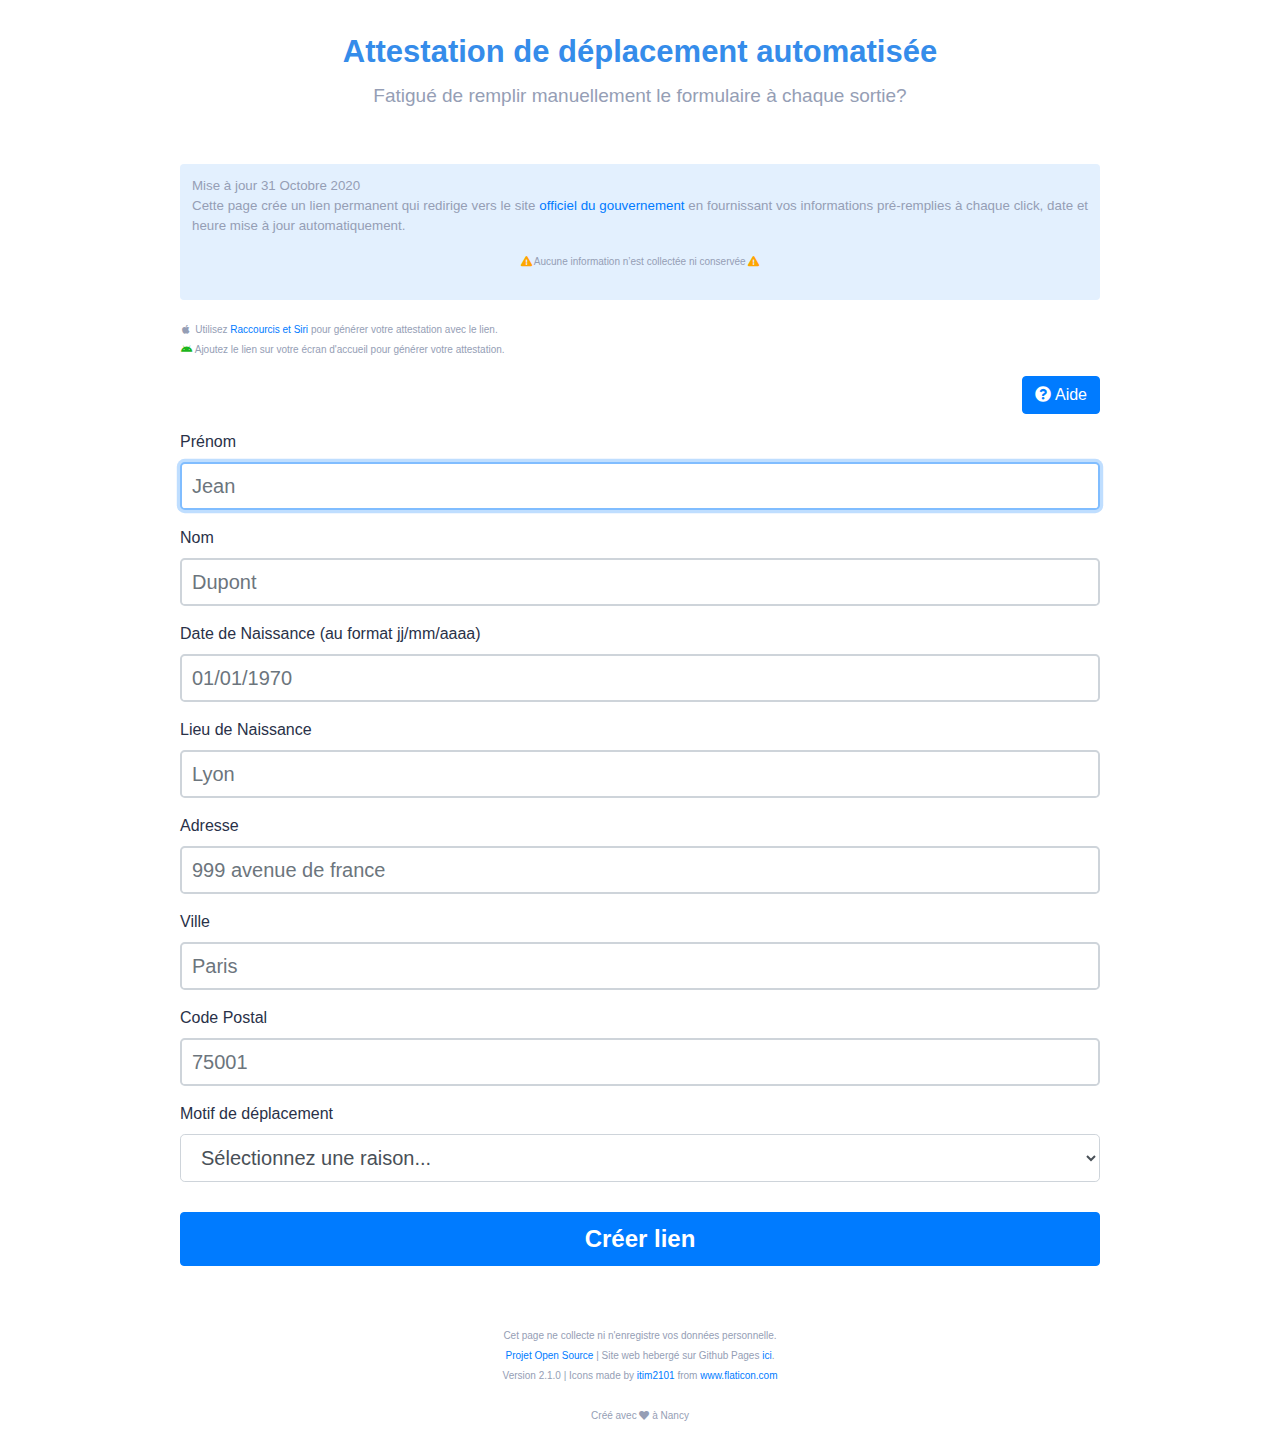
<file: index.html>
<!DOCTYPE html>
<html lang="fr">

<head>
    <meta charset="UTF-8">
    <meta name="viewport" content="width=device-width,initial-scale=1,shrink-to-fit=no">
    <title>Attestation de déplacement automatisée</title>
    <link rel="icon" type="image/png" href="favicon.png">

    <link rel="stylesheet" href="https://stackpath.bootstrapcdn.com/bootstrap/4.3.1/css/bootstrap.min.css"
        integrity="sha384-ggOyR0iXCbMQv3Xipma34MD+dH/1fQ784/j6cY/iJTQUOhcWr7x9JvoRxT2MZw1T" crossorigin="anonymous">
    <link href="css/main.css" rel="stylesheet" id="main-css">
    <link href="https://cdnjs.cloudflare.com/ajax/libs/font-awesome/5.13.0/css/all.min.css" rel="stylesheet">
</head>

<body>
    <div class="container">
        <div class="col-sm-12 text-center">
            <div class="header-title">
                <h1>
                    Attestation de déplacement automatisée
                </h1>
                <h2>
                    Fatigué de remplir manuellement le formulaire à chaque sortie?
                </h2>
            </div>
        </div>

        <div class="row">
            <div class="col-sm-10 mx-auto">

                <div class="link-area">
                    <p class="text-i text-justify">
                        Mise à jour 31 Octobre 2020
                        <br>
                        Cette page crée un lien permanent qui redirige vers le site <a href="https://media.interieur.gouv.fr/deplacement-covid-19/" target="_blank">officiel du gouvernement</a> en fournissant vos informations pré-remplies à chaque click, date et heure mise à jour automatiquement.
                    </p>
    
                    <p class="info mt-3 text-center">
                        <i class="fas fa-exclamation-triangle warn-text"></i> Aucune information n’est collectée ni conservée <i class="fas fa-exclamation-triangle warn-text"></i>
                    </p>
                </div>

                <p class="info">
                    <i class="fab fa-apple fa-fw"></i> Utilisez <a href="https://www.youtube.com/watch?v=-MU__w3lUo0" target="_blank">Raccourcis et Siri</a> pour générer votre attestation avec le lien.
                    <br>
                    <i class="fab fa-android fa-fw" style="color: rgb(28, 182, 28);"></i> Ajoutez le lien sur votre écran d'accueil pour générer votre attestation.
                </p>
                
                <p class="text-right">
                    <a class="btn btn-primary" data-toggle="collapse" href="#multiCollapseExample1" role="button" aria-expanded="false" aria-controls="multiCollapseExample1"><i class="fas fa-question-circle"></i> Aide</a>
                </p>
                <div id="multiCollapseExample1" class="collapse multi-collapse link-area mx-auto">
                    <ul class="help nav nav-tabs" id="myTab" role="tablist">
                        <li class="nav-item">
                          <a class="nav-link active" id="home-tab" data-toggle="tab" href="#home" role="tab" aria-controls="home" aria-selected="true">iPhone</a>
                        </li>
                        <li class="nav-item">
                          <a class="nav-link" id="profile-tab" data-toggle="tab" href="#android-pane" role="tab" aria-controls="android-pane" aria-selected="false">Android</a>
                        </li>
                      </ul>
                      <div class="tab-content" id="myTabContent">
                        <div class="tab-pane fade show active tab-pane-help" id="home" role="tabpanel" aria-labelledby="home-tab">
                            <div class="text-i text-justify">Petite video explicative pour créer son lien permanent et configurer Siri sur iPhone pour générer son attestation PDF à la demande:</div>
                            <div class="embed-responsive embed-responsive-16by9">
                                <iframe class="embed-responsive-item" 
                                        src="https://www.youtube.com/embed/-MU__w3lUo0" 
                                        frameborder="0" 
                                        allowfullscreen>
                                </iframe>
                            </div>
                        </div>
                        <div class="tab-pane fade tab-pane-help" id="android-pane" role="tabpanel" aria-labelledby="profile-tab">
                            <div class="text-i text-justify">Petite video explicative pour créer son lien permanent et ajouter un raccourci sur l'écran d'accueil de votre mobile pour générer son attestation PDF à la demande:</div>
                            <div class="embed-responsive embed-responsive-16by9">
                                <iframe class="embed-responsive-item" 
                                        src="https://www.youtube.com/embed/n8qpyzSqi1s" 
                                        frameborder="0" 
                                        allowfullscreen>
                                </iframe>
                            </div>
                        </div>
                      </div>

                </div>

                <div class="myform form">
                    <form id="form-profile">

                        <div class="form-group">
                            <div class="form-label">Prénom</div>
                            <input type="text" id="first-name" name="firstname" class="form-control form-control-lg my-input"
                                autocomplete="given-name" placeholder="Jean" aria-labelledby="field-firstname-label"
                                required="" autofocus="">
                        </div>

                        <div class="form-group">
                            <div class="form-label">Nom</div>
                            <input type="text" id="last-name" name="lastname" class="form-control form-control-lg my-input"
                                autocomplete="family-name" placeholder="Dupont" aria-labelledby="field-lastname-label"
                                required="" autofocus="">
                        </div>

                        <div class="form-group">
                            <div class="form-label">Date de Naissance (au format jj/mm/aaaa)</div>
                            <input type="text" inputmode="text" pattern="\d{1,2}/\d{1,2}/\d{4}" id="birthdate" name="birthday"
                                class="form-control form-control-lg my-input" autocomplete="bday" placeholder="01/01/1970"
                                maxlength="10" aria-labelledby="field-birthday-label" required="">
                        </div>

                        <div class="form-group">
                            <div class="form-label">Lieu de Naissance</div>
                            <input type="text" id="birth-place" name="lieunaissance" class="form-control form-control-lg my-input"
                                aria-labelledby="field-lieunaissance-label" placeholder="Lyon" required="">
                        </div>

                        <div class="form-group">
                            <div class="form-label">Adresse</div>
                            <input type="text" id="address" name="address" autocomplete="address-line1"
                                class="form-control form-control-lg my-input" aria-labelledby="field-address-label"
                                placeholder="999 avenue de france" required="">
                        </div>

                        <div class="form-group">
                            <div class="form-label">Ville</div>
                            <input type="text" id="city" name="town" autocomplete="address-level1"
                                class="form-control form-control-lg my-input" aria-labelledby="field-town-label" placeholder="Paris"
                                required="">
                        </div>

                        <div class="form-group">
                            <div class="form-label">Code Postal</div>
                            <input type="number" min="00000" max="99999" id="post-code" name="post-code"
                                class="form-control form-control-lg my-input" autocomplete="zipcode" minlength="4" maxlength="5"
                                aria-labelledby="field-zipcode-label" placeholder="75001" required="">
                        </div>

                        <div class="form-group">
                            <div class="form-label">Motif de déplacement</div>
                            <select id="motive" name="motive" class="form-control form-control-lg">
                                <option class="hidden" selected disabled>Sélectionnez une raison...</option>
                                <option value="travail">Déplacement domicile - travail</option>
                                <option value="achats">Achats de première nécessité</option>
                                <option value="enfants">Déplacement pour école et activités des enfants</option>
                                <option value="sport_animaux">Activité physique quotidienne et animaux (1h max)</option>
                                <option value="sante">Santé (consultation, soins, prescriptions)</option>
                                <option value="famille">Motif familial impérieux</option>
                                <option value="handicap">Personne en situation de handicap et accompagnant</option>
                                <option value="convocation">Convocation judiciaire et administrative</option>
                                <option value="missions">Mission d'intérêt général</option>
                            </select>
                        </div>

                        <div class="button-div">
                            <div class="form-group">
                                <input type="submit" value="Créer lien" class="btn btn-primary b-button">
                            </div>
                        </div>

                    </form>

                </div>

                

                <div id="div-url-generate" class="link-area mx-auto">
                    <div class="text-center" style="font-size: 50px;"><i class="fas fa-check-circle" style="color: rgb(28, 182, 28);"></i></div>
                    <div class="link-header text-justify">Copiez votre lien de génération automatique d'attestation de déplacement ci-dessous. Utilisez ce lien à chaque fois que vous souhaitez une nouvelle attestation:</div>
                    <br>
                    <div id="generation-link" class="link-url">
                        <a href="generate.html"></a>
                    </div>
                </div>

                <p id="footer" class="footer text-center">Cet page ne collecte ni n'enregistre vos données personnelle.
                    <br>
                    <a href="https://github.com/oeil/deplacement-covid-19" target="_blank">Projet Open Source</a> | Site web hebergé sur Github Pages <a href="https://github.com/oeil/deplacement-covid-19/tree/gh-pages"target="_blank">ici</a>.
                    <br>Version 2.1.0 | Icons made by <a href="https://www.flaticon.com/authors/itim2101" title="itim2101">itim2101</a> from <a href="https://www.flaticon.com/" title="Flaticon"> www.flaticon.com</a>
                    <br><br>
                    Créé avec <i class="fas fa-heart"></i> à Nancy
                </p>
            </div>
        </div>



    </div>
</body>
<script src="https://code.jquery.com/jquery-3.3.1.slim.min.js" integrity="sha384-q8i/X+965DzO0rT7abK41JStQIAqVgRVzpbzo5smXKp4YfRvH+8abtTE1Pi6jizo" crossorigin="anonymous"></script>
<script src="https://cdnjs.cloudflare.com/ajax/libs/popper.js/1.14.7/umd/popper.min.js" integrity="sha384-UO2eT0CpHqdSJQ6hJty5KVphtPhzWj9WO1clHTMGa3JDZwrnQq4sF86dIHNDz0W1" crossorigin="anonymous"></script>
<script src="https://stackpath.bootstrapcdn.com/bootstrap/4.3.1/js/bootstrap.min.js" integrity="sha384-JjSmVgyd0p3pXB1rRibZUAYoIIy6OrQ6VrjIEaFf/nJGzIxFDsf4x0xIM+B07jRM" crossorigin="anonymous"></script>
<script src="script/index.js"></script>

</html>
</file>
<file: css/main.css>
.link-area {
    overflow: hidden;
    margin: 20px 0 20px;
    padding: 12px;
    border: 0 transparent;
    border-radius: 4px;
    /*background-color: #e3f0fe;*/
    background-color: #e3f0fe;
    -o-object-fit: fill;
    object-fit: fill;
}

.link-header {
    margin-bottom: 5px;
    font-family: 'Avenir Roman',sans-serif;
    color: #959eb5;
}

.warn-text {
    color: orange;
}

.nav-tabs {
    border: none;
}

.help .nav-link.active {
    border-color: white;
}

.tab-pane-help {
    background-color: white;
    padding: 5px;
}

.link-url {
    font-family: 'Avenir Heavy',sans-serif;
    color: #0042da;
    -o-object-fit: fill;
    object-fit: fill;
}

.form-label {
    margin-bottom: 8px;
    font-family: 'Avenir Heavy',sans-serif;
    color: #293148;
    text-align: left;
}

.text-i {
    font-family: 'Avenir Light',sans-serif;
    color: #959eb5;
    font-size: smaller;
    line-height: 20px;
}

.info {
    font-family: 'Avenir Light',sans-serif;
    color: #959eb5;
    font-size: x-small;
    line-height: 20px;
}

.footer {
    margin-top: 60px;
    margin-bottom: 24px;
    font-family: 'Avenir Light',sans-serif;
    color: #959eb5;
    font-size: x-small;
    line-height: 20px;
}

input[type=number]::-webkit-inner-spin-button, 
    input[type=number]::-webkit-outer-spin-button { 
      -webkit-appearance: none; 
      margin: 0; 
}

.r-button {
    color: #fff !important;
    border: 1px solid #EA4335;
    background: #ea4335 !important;
    width:100%;
    font-weight: 600;
    color:#fff;
    padding: 8px 25px;
}

.b-button {
    color: #fff !important;
    width: 100%;
    font-weight: 600;
    color: #fff;
    padding: 8px 45px;
    font-size: x-large;
}

.button-div {
    margin: 30px 0px 30px;
}

.my-input{
    border-width: 2px;
    cursor: text;
    padding: 8px 10px;
    transition: border .1s linear;
}

.header-title{
    margin: 2rem 0;    
}

h1{
    font-size: 31px;
    line-height: 40px;
    font-weight: 600;
    color: #358cea;

    font-family: 'Avenir Heavy',sans-serif;
}

h2{
    color: #959eb5;
    font-size: 19px;
    line-height: 32px;
    font-weight: 400;
    font-family: 'Avenir Book',sans-serif;
}

.login-or {
    position: relative;
    color: #aaa;
    margin-top: 10px;
    margin-bottom: 10px;
    padding-top: 10px;
    padding-bottom: 10px;
}

.span-or {
    display: block;
    position: absolute;
    left: 50%;
    top: -2px;
    margin-left: -25px;
    background-color: #fff;
    width: 50px;
    text-align: center;
}

.hr-or {
    height: 1px;
    margin-top: 0px !important;
    margin-bottom: 0px !important;
}

/*
@media screen and (max-width:480px){
    h1{
        font-size: 26px;
    }
    h2{
        font-size: 20px;
    }
}
*/
</file>
